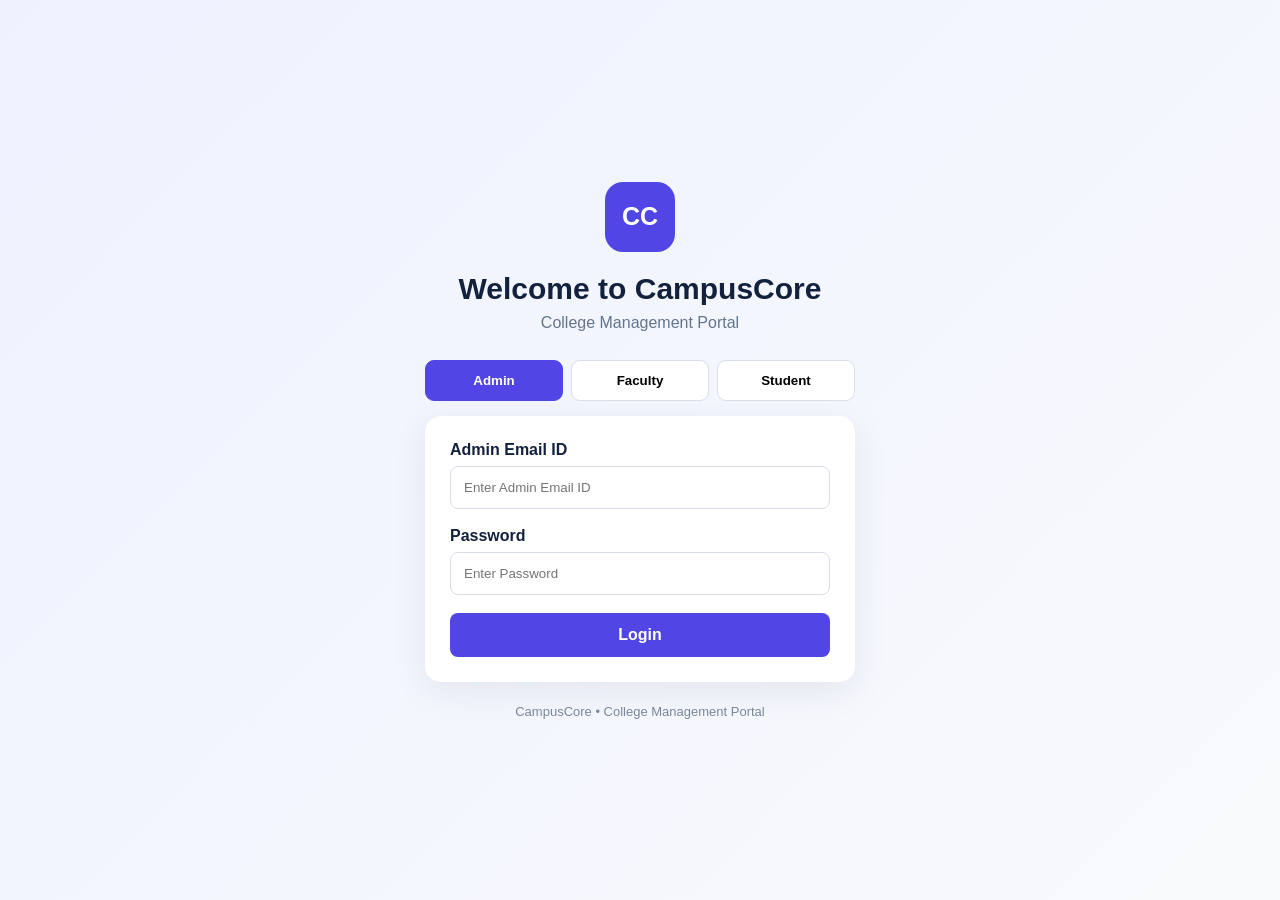
<file: index.html>
<!DOCTYPE html>
<html lang="en">
<head>
<meta charset="UTF-8">
<meta name="viewport" content="width=device-width,initial-scale=1.0">
<title>CampusCore - College Management Portal</title>
<link rel="stylesheet" href="style.css">
</head>
<body>

<div id="app">

<section id="loginPage" class="login-page">
<div class="login-container">
<div class="logo">CC</div>
<h1>Welcome to CampusCore</h1>
<p class="subtitle">College Management Portal</p>

<div class="role-tabs">
<button class="role-btn active" data-role="admin">Admin</button>
<button class="role-btn" data-role="faculty">Faculty</button>
<button class="role-btn" data-role="student">Student</button>
</div>

<form id="loginForm" class="login-card">
<label id="loginLabel">Admin Email ID</label>
<input type="text" id="loginIdentity" placeholder="Enter Admin Email ID">

<div id="passwordContainer">
<label>Password</label>
<input type="password" id="loginPassword" placeholder="Enter Password">
</div>

<button type="submit" class="login-button">Login</button>
</form>

<p class="login-footer">CampusCore • College Management Portal</p>
</div>
</section>
<section id="adminPage" class="portal hidden">
<aside class="sidebar">

<div class="sidebar-brand">
<div class="sidebar-logo">CC</div>
<div><strong>CampusCore</strong><small>Admin Portal</small></div>
</div>

<nav>
<button class="sidebar-link active" data-admin-section="dashboard">⌂ Dashboard</button>
<button class="sidebar-link" data-admin-section="faculty">◉ Manage Faculty</button>
<button class="sidebar-link" data-admin-section="student">◎ Manage Student</button>
<button class="sidebar-link" data-admin-section="notice">▤ Notice</button>
<button class="sidebar-link logout-link" id="adminLogout">↪ Logout</button>
</nav>

</aside>

<main class="main-area">
<header class="topbar">
<div class="topbar-left">
<button class="mobile-menu" id="mobileMenu">☰</button>
College Management Portal
</div>
<div class="topbar-right"><div class="top-logo">CC</div>CampusCore</div>
</header>
<div id="adminContent"></div>
</main>
</section>


<section id="facultyPage" class="portal hidden">
<main class="full-area">

<header class="topbar">
<div class="topbar-left">
<button class="notification-button" id="facultyNotification">🔔</button>
<span id="facultyHeaderId"></span>
</div>
<div class="topbar-right">
<div class="top-logo">CC</div>CampusCore
<button class="header-logout" id="facultyLogout">Logout</button>
</div>
</header>

<div id="facultyContent"></div>
</main>
</section>


<section id="studentPage" class="portal hidden">
<main class="full-area">

<header class="topbar">
<div class="topbar-left">
<button class="notification-button" id="studentNotification">🔔</button>
<span id="studentHeaderId"></span>
</div>
<div class="topbar-right">
<div class="top-logo">CC</div>CampusCore
<button class="header-logout" id="studentLogout">Logout</button>
</div>
</header>

<div id="studentContent"></div>
</main>
</section>


<div id="modal" class="modal hidden">
<div class="modal-card">
<button class="modal-close" id="modalClose">×</button>
<div id="modalBody"></div>
</div>
</div>

</div>

<script src="script.js"></script>
</body>
</html>
</file>
<file: style.css>
*{box-sizing:border-box;margin:0;padding:0}
body{font-family:Arial,Helvetica,sans-serif;background:#f4f7fb;color:#14213d}
button,input,select,textarea{font-family:inherit}
button{cursor:pointer}
.hidden{display:none!important}

.login-page{min-height:100vh;display:flex;justify-content:center;align-items:center;background:linear-gradient(135deg,#eef2ff,#f8fafc)}
.login-container{width:430px;max-width:92%;text-align:center}
.logo{width:70px;height:70px;margin:auto;border-radius:18px;background:#5146e5;color:#fff;display:flex;align-items:center;justify-content:center;font-size:25px;font-weight:bold}
.login-container h1{margin-top:20px;font-size:30px}
.subtitle{margin-top:8px;color:#64748b}
.role-tabs{display:flex;gap:8px;margin-top:28px}
.role-btn{flex:1;border:1px solid #d8deea;background:#fff;padding:12px;border-radius:9px;font-weight:600}
.role-btn.active{background:#5146e5;color:#fff;border-color:#5146e5}
.login-card{margin-top:15px;background:#fff;padding:25px;border-radius:16px;box-shadow:0 10px 35px #14213d14;text-align:left}
.login-card label{display:block;font-weight:600;margin-bottom:7px}
.login-card input{width:100%;padding:13px;border:1px solid #d7deea;border-radius:8px;margin-bottom:18px;outline:none}
.login-card input:focus{border-color:#5146e5}
.login-button{width:100%;border:0;background:#5146e5;color:#fff;padding:13px;border-radius:8px;font-size:16px;font-weight:bold}
.login-footer{margin-top:22px;color:#7b8799;font-size:13px}

.sidebar{width:250px;height:100vh;position:fixed;left:0;top:0;background:#fff;border-right:1px solid #e3e8f0}
.sidebar-brand{height:80px;display:flex;align-items:center;gap:12px;padding:15px 20px;border-bottom:1px solid #edf0f5}
.sidebar-logo,.top-logo{width:42px;height:42px;border-radius:11px;background:#5146e5;color:#fff;display:flex;align-items:center;justify-content:center;font-weight:bold}
.sidebar-brand strong{display:block}.sidebar-brand small{color:#8792a6}
.sidebar nav{padding:18px 12px}
.sidebar-link{width:100%;border:0;background:transparent;padding:13px 15px;border-radius:9px;text-align:left;color:#596579;margin-bottom:5px;font-size:14px}
.sidebar-link:hover,.sidebar-link.active{background:#eeedff;color:#5146e5}
.logout-link{margin-top:20px}

.main-area{margin-left:250px;min-height:100vh}.full-area{min-height:100vh}
.topbar{height:62px;background:#fff;border-bottom:1px solid #e4e8ef;display:flex;justify-content:space-between;align-items:center;padding:0 22px}
.topbar-left,.topbar-right{display:flex;align-items:center;gap:12px}
.mobile-menu{display:none;border:0;background:transparent;font-size:22px}
.header-logout{border:0;background:#5146e5;color:#fff;padding:9px 15px;border-radius:7px}
.notification-button{border:0;background:#f1f3f8;width:38px;height:38px;border-radius:50%}

.page{padding:30px}.page-header{margin-bottom:25px}
.page-header h1{font-size:30px;margin-bottom:7px}.page-header p{color:#64748b}
.cards{display:grid;grid-template-columns:repeat(3,1fr);gap:18px}
.dashboard-card{background:#fff;border-radius:15px;padding:22px;box-shadow:0 4px 15px #14213d0d}
.dashboard-card h3{color:#64748b;font-size:14px}.dashboard-card strong{display:block;font-size:30px;margin-top:8px}
.content-card{background:#fff;border-radius:15px;padding:25px;box-shadow:0 4px 15px #14213d0d;margin-bottom:20px}
.form-grid{display:grid;grid-template-columns:repeat(2,1fr);gap:15px}
.form-group label{display:block;margin-bottom:6px;font-weight:600}
.form-group input,.form-group select,.form-group textarea{width:100%;padding:11px;border:1px solid #d8deea;border-radius:7px}
.primary-btn{background:#5146e5;color:#fff;border:0;padding:11px 18px;border-radius:7px;margin-top:15px}
.danger-btn{background:#ef4444;color:#fff;border:0;padding:7px 10px;border-radius:6px}
.edit-btn{background:#eef2ff;color:#5146e5;border:0;padding:7px 10px;border-radius:6px}
.table-container{overflow-x:auto;margin-top:20px}
table{width:100%;border-collapse:collapse}
th,td{padding:12px;border-bottom:1px solid #edf0f5;text-align:left}
th{background:#f8fafc;color:#475569}

.department-grid{display:grid;grid-template-columns:repeat(4,1fr);gap:12px}
.department-card{padding:15px;background:#f8fafc;border-radius:10px}

.profile-header{padding:35px 30px 10px}.profile-header h1{font-size:28px}
.profile-header p{color:#64748b;margin-top:5px}
.profile-card{margin:20px 30px;background:#fff;border-radius:17px;padding:25px;box-shadow:0 5px 18px #14213d0d}
.profile-grid{display:grid;grid-template-columns:repeat(3,1fr);gap:20px}
.profile-item small{display:block;color:#7a8699;margin-bottom:5px}
.profile-item strong{font-size:15px}

.action-section{padding:10px 30px 30px}.action-section h2{margin-bottom:18px}
.action-grid{display:grid;grid-template-columns:repeat(5,1fr);gap:15px}
.action-card{border:0;background:#fff;padding:25px 15px;border-radius:15px;text-align:center;box-shadow:0 5px 18px #14213d0d;transition:.2s}
.action-card:hover{transform:translateY(-4px)}
.action-icon{font-size:30px;margin-bottom:12px}.action-card h3{font-size:15px}

.calendar-view{text-align:center}
.academic-calendar-image{display:block;width:100%;max-width:1100px;height:auto;margin:20px auto;border-radius:10px;border:1px solid #e1e5eb}

.portal-image{width:100%;max-width:1100px;display:block;margin:auto;border-radius:10px}

.modal{position:fixed;inset:0;background:#0f172a8c;display:flex;justify-content:center;align-items:center;z-index:1000;padding:20px}
.modal-card{width:900px;max-width:100%;max-height:90vh;overflow-y:auto;background:#fff;border-radius:16px;padding:30px;position:relative}
.modal-close{position:absolute;right:18px;top:12px;border:0;background:transparent;font-size:28px}
.notice-item{padding:15px;border-bottom:1px solid #e5e7eb}.notice-item:last-child{border-bottom:0}
.notice-item h3{margin-bottom:6px}.notice-item p{color:#64748b}

@media(max-width:1000px){
.action-grid{grid-template-columns:repeat(2,1fr)}
.department-grid{grid-template-columns:repeat(2,1fr)}
.profile-grid{grid-template-columns:repeat(2,1fr)}
.cards{grid-template-columns:repeat(2,1fr)}
}
@media(max-width:700px){
.sidebar{transform:translateX(-100%);z-index:500}
.main-area{margin-left:0}.mobile-menu{display:block}
.cards,.form-grid,.profile-grid,.department-grid,.action-grid{grid-template-columns:1fr}
.page,.profile-header,.profile-card,.action-section{padding-left:18px;padding-right:18px}
}
</file>
